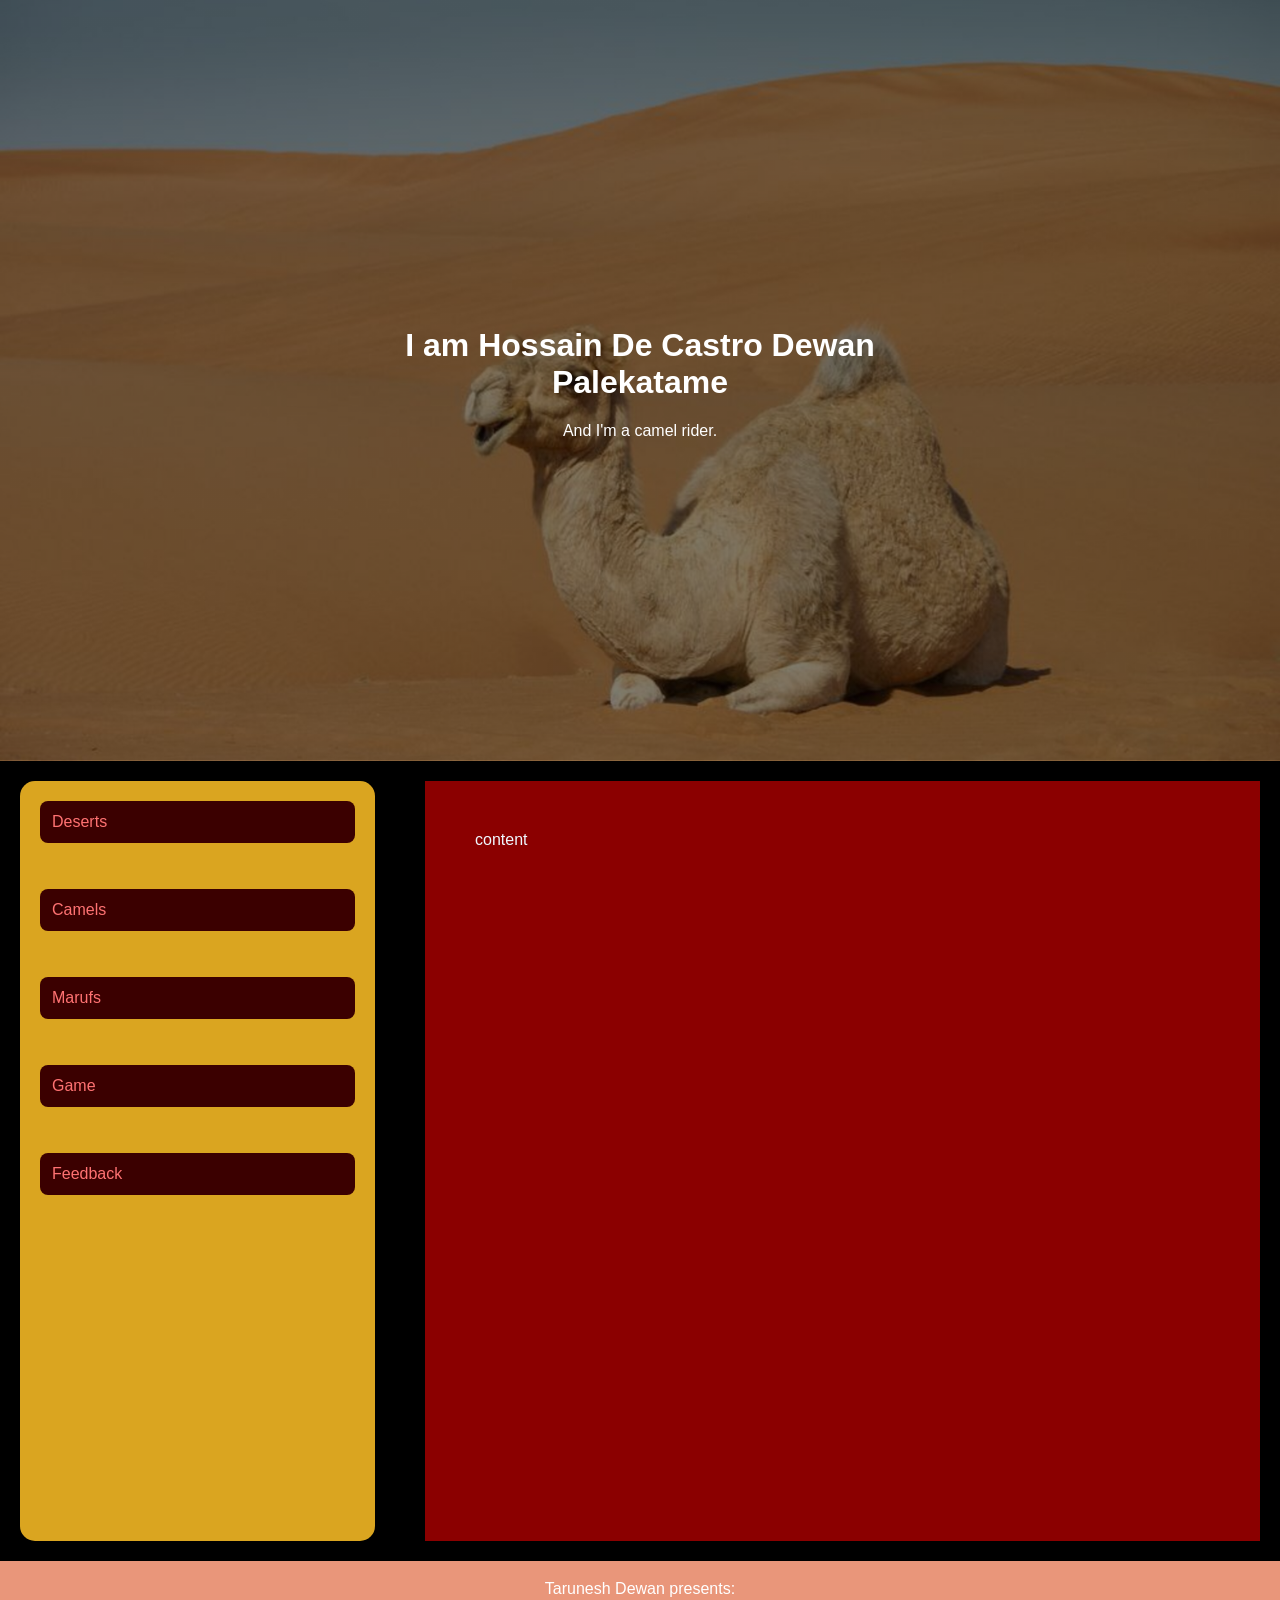
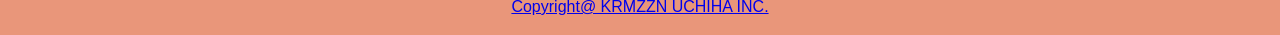
<file: index.html>
<!DOCTYPE html>
<html lang="en">
<head>
    <link rel="stylesheet" href="styles.css">
    <link rel="icon" type="images/favicon" href="/images/favicon.ico">
    <title>The Camel hiring website</title>
  </head>

<body>

  <div class="hero-image">
    <div class="hero-text">
      <h1>I am Hossain De Castro Dewan Palekatame</h1>
      <p>And I'm a camel rider.</p>
      
    </div>
 </div>
  
    <div class="container">
        <div class="menu">
          <a href="#" onclick="loadpage('Deserts.html')">Deserts</a> <br> <br>
          <a href="#" onclick="loadpage('Camels.html')">Camels</a> <br> <br>
          <a href="#" onclick="loadpage('Marufs.html')">Marufs</a> <br> <br>
          <a href="#" onclick="loadpage('game.html')">Game</a> <br> <br>
          <a href="#" onclick="loadpage('FeedbackPae.html')">Feedback</a>
        </div>
    
        <div class="content" id="content">
            content
        </div>
    
    </div>

    <footer>
      <p>Tarunesh Dewan presents:<br>
      <a href="mailto:hege@example.com">Copyright@ KRMZZN UCHIHA INC.</a></p>
    </footer>
<script src="script.js"></script>
</body>

</html>
</file>
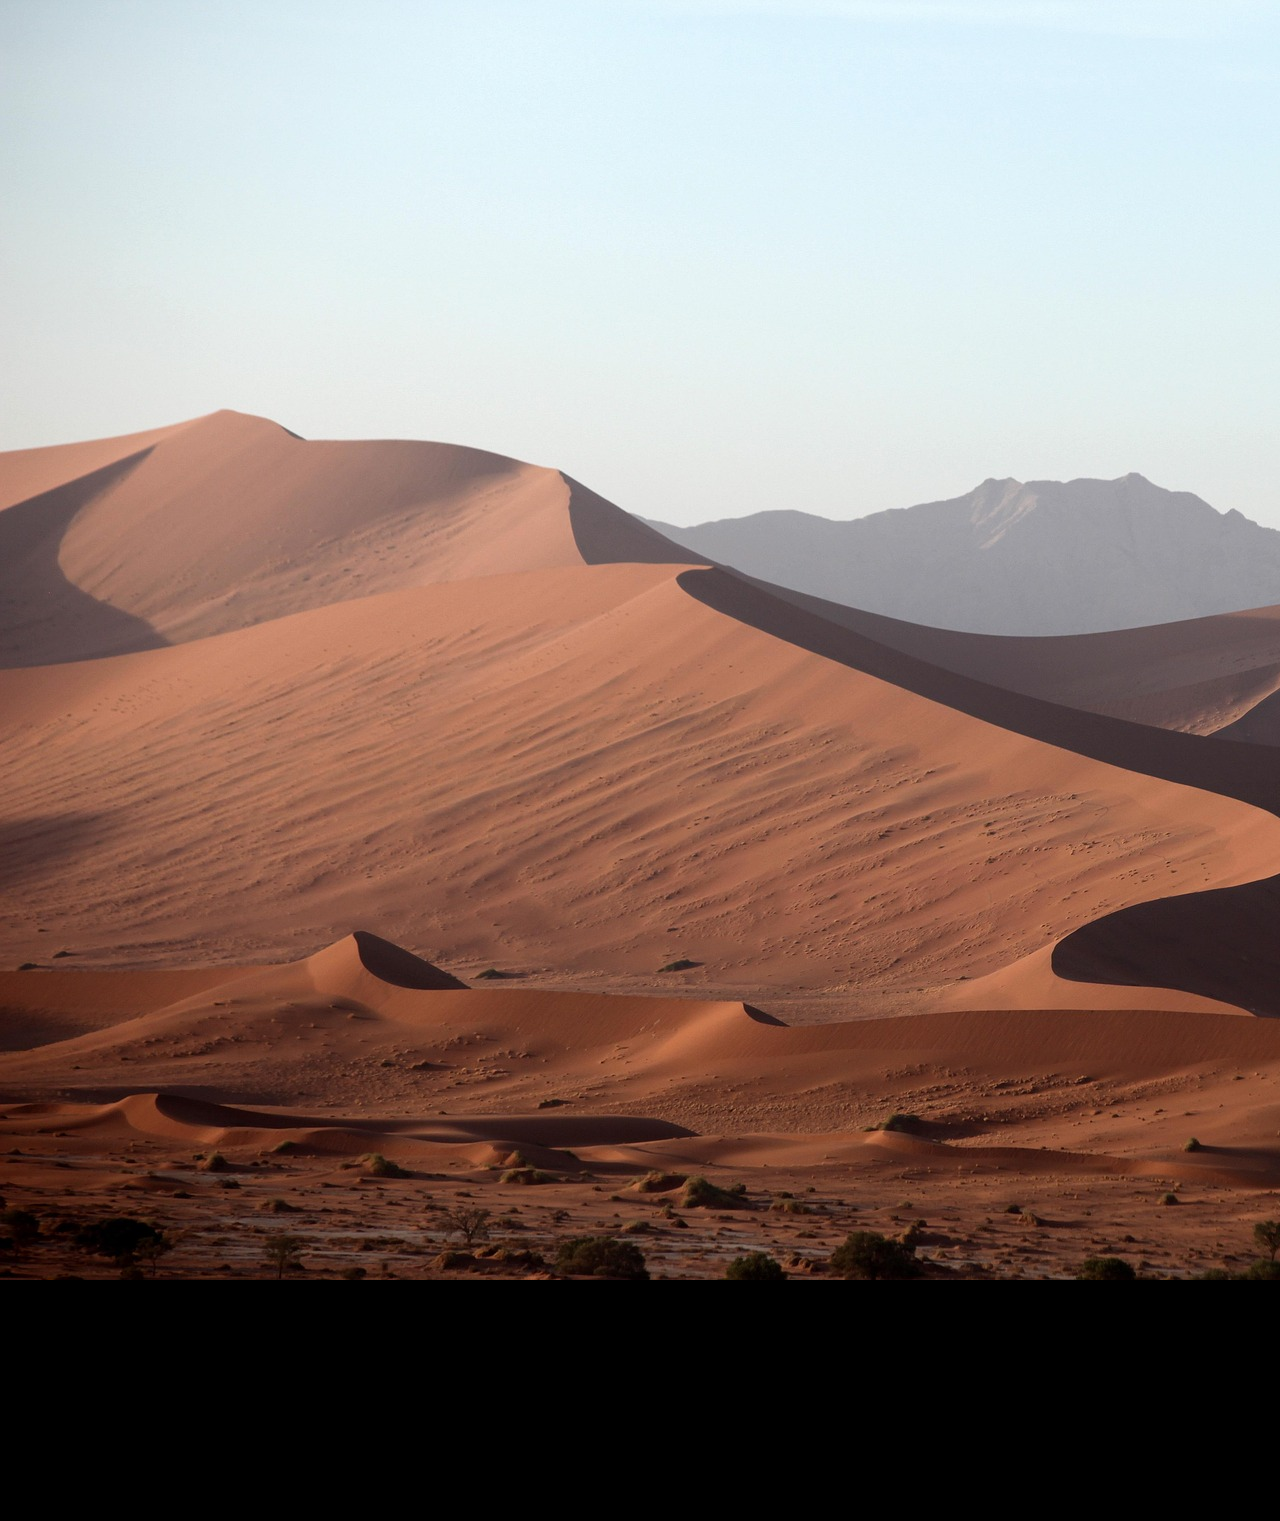
<file: Deserts.html>
<head>
    <link rel="stylesheet" href="styles.css">
  </head>
<body>
  <h2>
    <b>
    <img src="images/TheSahara.jpg">
    Which Dessert would you like?
  </b>
</h2>
  
  <h3>The Sahara Dessert</h3><br><br>
  <h3>The Safari</h3><br><br>

</body>
</file>
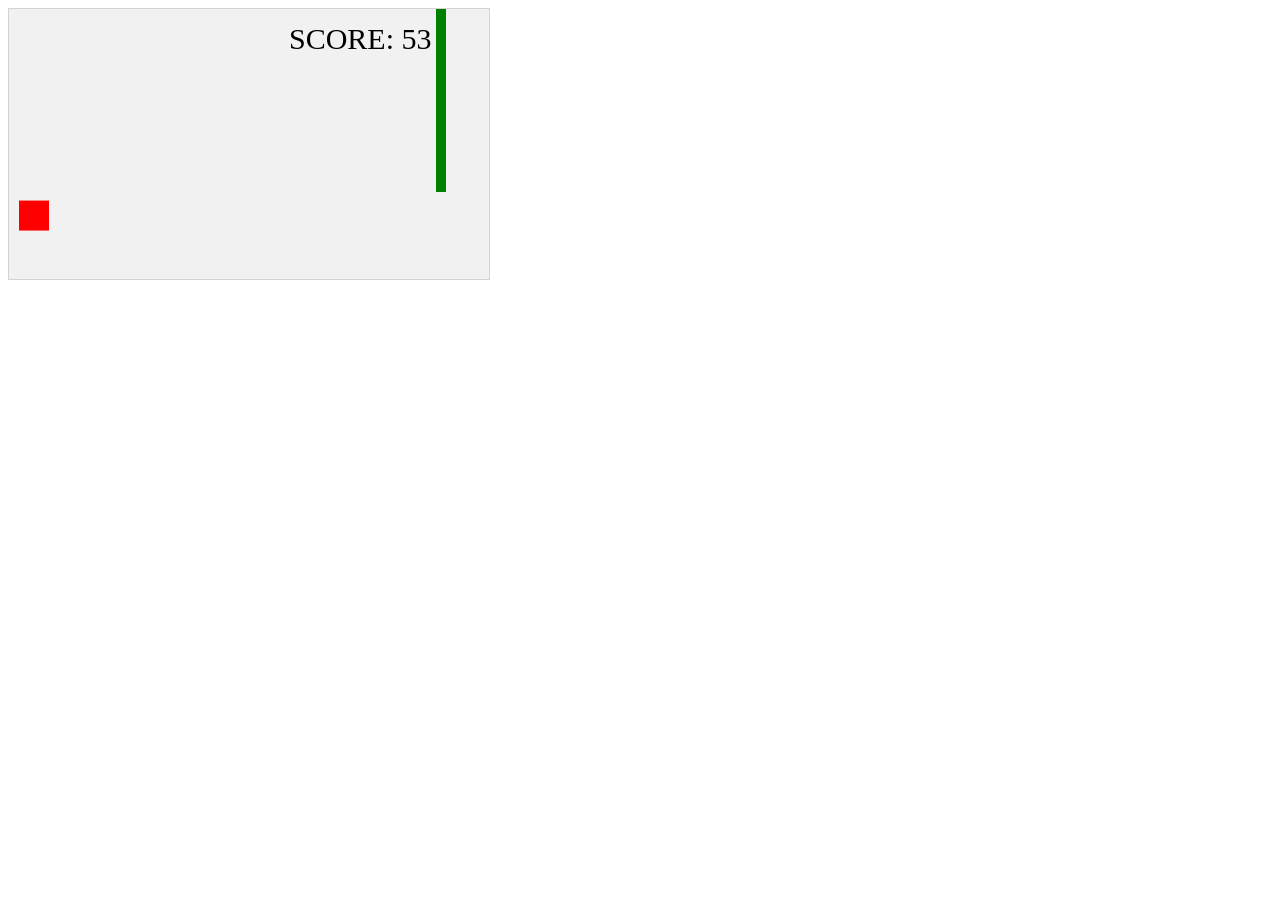
<file: game.html>
<meta name="viewport" content="width=device-width, initial-scale=1.0"/>
<style>
canvas {
    border:1px solid #d3d3d3;
    background-color: #f1f1f1;
}
</style>
</head>
<body onload="startGame()">
<script>

var myGamePiece;
var myObstacles = [];
var myScore;

function startGame() {
    myGamePiece = new component(30, 30, "red", 10, 120);
    myGamePiece.gravity = 0.05;
    myScore = new component("30px", "Consolas", "black", 280, 40, "text");
    myGameArea.start();
}

var myGameArea = {
    canvas : document.createElement("canvas"),
    start : function() {
        this.canvas.width = 480;
        this.canvas.height = 270;
        this.context = this.canvas.getContext("2d");
        document.body.insertBefore(this.canvas, document.body.childNodes[0]);
        this.frameNo = 0;
        this.interval = setInterval(updateGameArea, 20);
        },
    clear : function() {
        this.context.clearRect(0, 0, this.canvas.width, this.canvas.height);
    }
}

function component(width, height, color, x, y, type) {
    this.type = type;
    this.score = 0;
    this.width = width;
    this.height = height;
    this.speedX = 0;
    this.speedY = 0;    
    this.x = x;
    this.y = y;
    this.gravity = 0;
    this.gravitySpeed = 0;
    this.update = function() {
        ctx = myGameArea.context;
        if (this.type == "text") {
            ctx.font = this.width + " " + this.height;
            ctx.fillStyle = color;
            ctx.fillText(this.text, this.x, this.y);
        } else {
            ctx.fillStyle = color;
            ctx.fillRect(this.x, this.y, this.width, this.height);
        }
    }
    this.newPos = function() {
        this.gravitySpeed += this.gravity;
        this.x += this.speedX;
        this.y += this.speedY + this.gravitySpeed;
        this.hitBottom();
    }
    this.hitBottom = function() {
        var rockbottom = myGameArea.canvas.height - this.height;
        if (this.y > rockbottom) {
            this.y = rockbottom;
            this.gravitySpeed = 0;
        }
    }
    this.crashWith = function(otherobj) {
        var myleft = this.x;
        var myright = this.x + (this.width);
        var mytop = this.y;
        var mybottom = this.y + (this.height);
        var otherleft = otherobj.x;
        var otherright = otherobj.x + (otherobj.width);
        var othertop = otherobj.y;
        var otherbottom = otherobj.y + (otherobj.height);
        var crash = true;
        if ((mybottom < othertop) || (mytop > otherbottom) || (myright < otherleft) || (myleft > otherright)) {
            crash = false;
        }
        return crash;
    }
}

function updateGameArea() {
    var x, height, gap, minHeight, maxHeight, minGap, maxGap;
    for (i = 0; i < myObstacles.length; i += 1) {
        if (myGamePiece.crashWith(myObstacles[i])) {
            return;
        } 
    }
    myGameArea.clear();
    myGameArea.frameNo += 1;
    if (myGameArea.frameNo == 1 || everyinterval(150)) {
        x = myGameArea.canvas.width;
        minHeight = 20;
        maxHeight = 200;
        height = Math.floor(Math.random()*(maxHeight-minHeight+1)+minHeight);
        minGap = 50;
        maxGap = 200;
        gap = Math.floor(Math.random()*(maxGap-minGap+1)+minGap);
        myObstacles.push(new component(10, height, "green", x, 0));
        myObstacles.push(new component(10, x - height - gap, "green", x, height + gap));
    }
    for (i = 0; i < myObstacles.length; i += 1) {
        myObstacles[i].x += -1;
        myObstacles[i].update();
    }
    myScore.text="SCORE: " + myGameArea.frameNo;
    myScore.update();
    myGamePiece.newPos();
    myGamePiece.update();
}

function everyinterval(n) {
    if ((myGameArea.frameNo / n) % 1 == 0) {return true;}
    return false;
}

function accelerate(n) {
    myGamePiece.gravity = n;
}
</script>
</file>
<file: styles.css>
body, html {
  height: 130%;
  margin: 0;
  font-family: Arial, Helvetica, sans-serif;
  background-color: black;
}

.hero-image {
  background-image: linear-gradient(rgba(0, 0, 0, 0.5), rgba(0, 0, 0, 0.5)), url("images/Marufscamel.jpg");
  height: 50%;
  background-position: center;
  background-repeat: no-repeat;
  background-size: cover;
  position: relative;
}

.hero-text {
  text-align: center;
  position: absolute;
  top: 50%;
  left: 50%;
  transform: translate(-50%, -50%);
  color: white;
}

.hero-text button {
  border: none;
  outline: 0;
  display: inline-block;
  padding: 10px 25px;
  color: rgb(0, 0, 0);
  background-color: #ff0000;
  text-align: center;
  cursor: pointer;
}

.hero-text button:hover {
  background-color: #555;
  color: white;
}

.container{
display: flex;
  flex-direction: row;
padding: 20px;
height: 50%;
gap: 50px;
}

.menu{
background-color: goldenrod;
padding: 20px;
width: 30%;
border-radius: 15px;
box-shadow: 0 4px 10px rgba(0, 0, 0, 0.15);
}

.content{
display: flex;
flex-direction: row;
  order: 2;
  color: aliceblue;
background-color: darkred;
padding: 50px;
width: 70%;
gap: 75px;
}

link{
  color: darkred;
  background-color: darkred;
  border: 20px solid red;
}


.flip-card {
  background-color: transparent;
  width: 250px;
  height: 300px;
  border-radius: 10px;
  perspective: 1000px; 
}


.flip-card-inner {
  position: relative;
  width: 100%;
  height: 100%;
  border-radius: 10px;
  text-align: center;
  transition: transform 0.8s;
  transform-style: preserve-3d;
}


.flip-card:hover .flip-card-inner {
  transform: rotateY(180deg);
}

/* Position the front and back side */
.flip-card-front, .flip-card-back {
  position: absolute;
  width: 100%;
  height: 100%;
  border-radius: 10px;
  -webkit-backface-visibility: hidden; 
  backface-visibility: hidden;
}


.flip-card-front {
  background-color: #bbb;
  color: black;
  border-radius: 10px;
}

.flip-card-back {
  background-color: rgb(255, 242, 123);
  color: rgb(92, 0, 0);
  transform: rotateY(180deg);
}

.menu a{
  display: block;
  color: rgb(255, 114, 114);
  text-decoration: none;
  padding: 12px;
  margin-bottom: 10px;
  border-radius: 8px;
  background-color:#3b0000;
  transition: 0.3s;
}

.menu a:hover{
  background-color: rgb(255, 241, 115);
  color: darkgoldenrod;
}

footer {
  text-align: center;
  padding: 3px;
  background-color: DarkSalmon;
  color: white;
}
</file>
